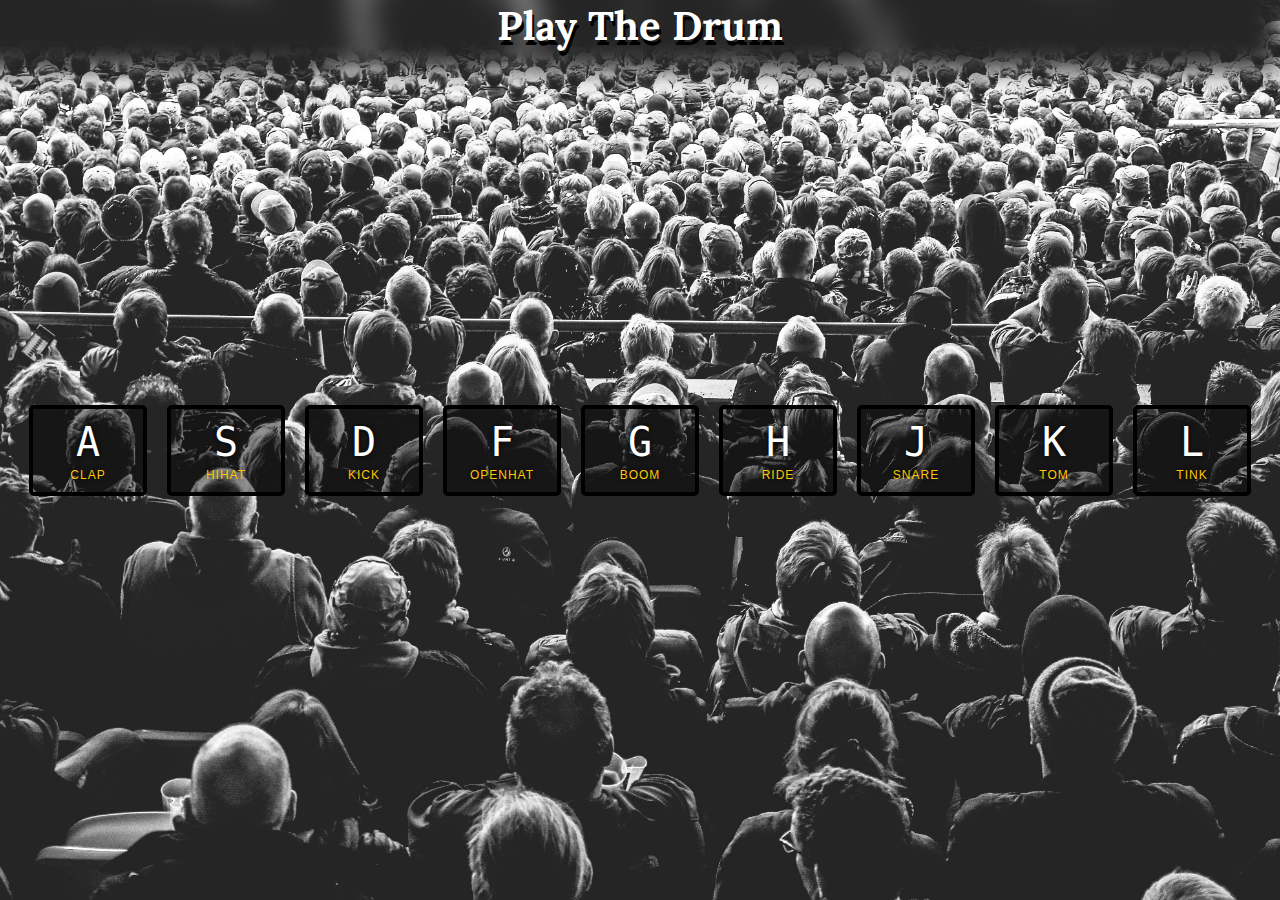
<file: index.html>
<!DOCTYPE html>
<html lang="en">
  <head>
    <meta charset="UTF-8" />
    <title>Play The Drum</title>
    <link
      href="https://fonts.googleapis.com/css?family=Lora:regular,500,600,700,italic,500italic,600italic,700italic"
      rel="stylesheet"
    />
    <link rel="stylesheet" href="style.css" />
  </head>
  <body>
    <div class="container"></div>

    <h1 class="heading">Play The Drum</h1>

    <div class="keys">
      <div data-key="65" class="key a">
        <kbd>A</kbd>
        <span class="sound">clap</span>
      </div>
      <div data-key="83" class="key s">
        <kbd>S</kbd>
        <span class="sound">hihat</span>
      </div>
      <div data-key="68" class="key">
        <kbd>D</kbd>
        <span class="sound">kick</span>
      </div>
      <div data-key="70" class="key">
        <kbd>F</kbd>
        <span class="sound">openhat</span>
      </div>
      <div data-key="71" class="key">
        <kbd>G</kbd>
        <span class="sound">boom</span>
      </div>
      <div data-key="72" class="key">
        <kbd>H</kbd>
        <span class="sound">ride</span>
      </div>
      <div data-key="74" class="key">
        <kbd>J</kbd>
        <span class="sound">snare</span>
      </div>
      <div data-key="75" class="key">
        <kbd>K</kbd>
        <span class="sound">tom</span>
      </div>
      <div data-key="76" class="key">
        <kbd>L</kbd>
        <span class="sound">tink</span>
      </div>
    </div>
    <audio data-key="65" src="sounds/clap.wav"></audio>
    <audio data-key="83" src="sounds/hihat.wav"></audio>
    <audio data-key="68" src="sounds/kick.wav"></audio>
    <audio data-key="70" src="sounds/openhat.wav"></audio>
    <audio data-key="71" src="sounds/boom.wav"></audio>
    <audio data-key="72" src="sounds/ride.wav"></audio>
    <audio data-key="74" src="sounds/snare.wav"></audio>
    <audio data-key="75" src="sounds/tom.wav"></audio>
    <audio data-key="76" src="sounds/tink.wav"></audio>

    <script src="music.js"></script>
  </body>
</html>
</file>
<file: style.css>
html {
  font-size: 10px;
  background: url("./background.jpg") bottom center;
  background-size: cover;
  text-align: center;
}

body,
html {
  margin: 0;
  padding: 0;
  font-family: sans-serif;
}

.container {
  background: url("./background.jpg") bottom center;
  background-color: #ffc600;
  overflow: hidden;
  filter: blur(13px);
  position: absolute;
  height: 120px;
  top: -50px;
  left: -50px;
  right: 0px;
  bottom: -50px;
}

.heading {
  font-family: 'Lora', sans-serif;
  position: absolute;
  margin: auto;
  top: 0;
  bottom: 0;
  left: 0;
  right: 0;
  color: rgb(255, 255, 255);
  font-size: 4rem;
  text-shadow: 2px 5px black;
}

.keys {
  display: flex;
  flex: 1;
  min-height: 100vh;
  align-items: center;
  justify-content: center;
}

.key {
  border: 0.4rem solid black;
  border-radius: 0.5rem;
  margin: 1rem;
  font-size: 1.5rem;
  padding: 1rem 0.5rem;
  transition: all 0.07s ease;
  width: 10rem;
  text-align: center;
  color: white;
  background: rgba(0, 0, 0, 0.4);
  text-shadow: 0 0 0.5rem black;
}

.playing {
  transform: scale(1.1);
  border-color: #ffc600;
  box-shadow: 0 0 1rem #ffc600;
}

kbd {
  display: block;
  font-size: 4rem;
}

.sound {
  font-size: 1.2rem;
  text-transform: uppercase;
  letter-spacing: 0.1rem;
  color: #ffc600;
}

.end{
  color: #fff;
}
</file>
